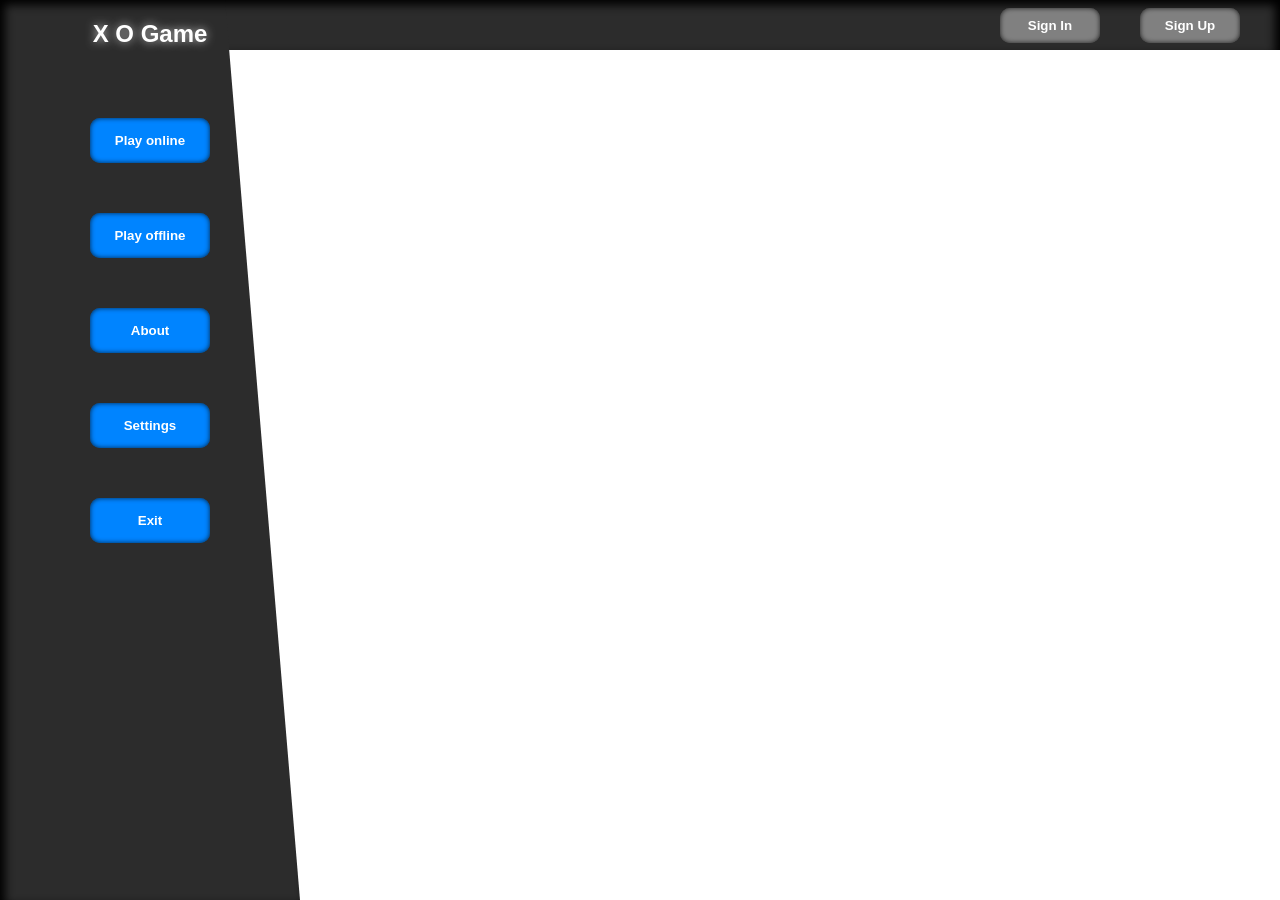
<file: templates/home/index.html>
<!DOCTYPE html>
<html lang="en">
<head>
    <meta charset="UTF-8">
    <meta name="viewport" content="width=device-width, initial-scale=1.0">
    <title>X O Game</title>
    <link rel="stylesheet" href="/static/home/style.css">
</head>
<body>

    <div class="button_container">
        <h2>X O Game</h2>
        <button id="playOnline_btn">Play online</button>
        <button id="playOffline_btn">Play offline</button>
        <button id="about_btn">About</button>
        <button id="settings_btn">Settings</button>
        <button id="exit_btn">Exit</button>
    </div>

    <div class="top">
        <button id="signIn_btn">Sign In</button>
        <button id="signUp_btn">Sign Up</button>
    </div>

</body>
</html>
</file>
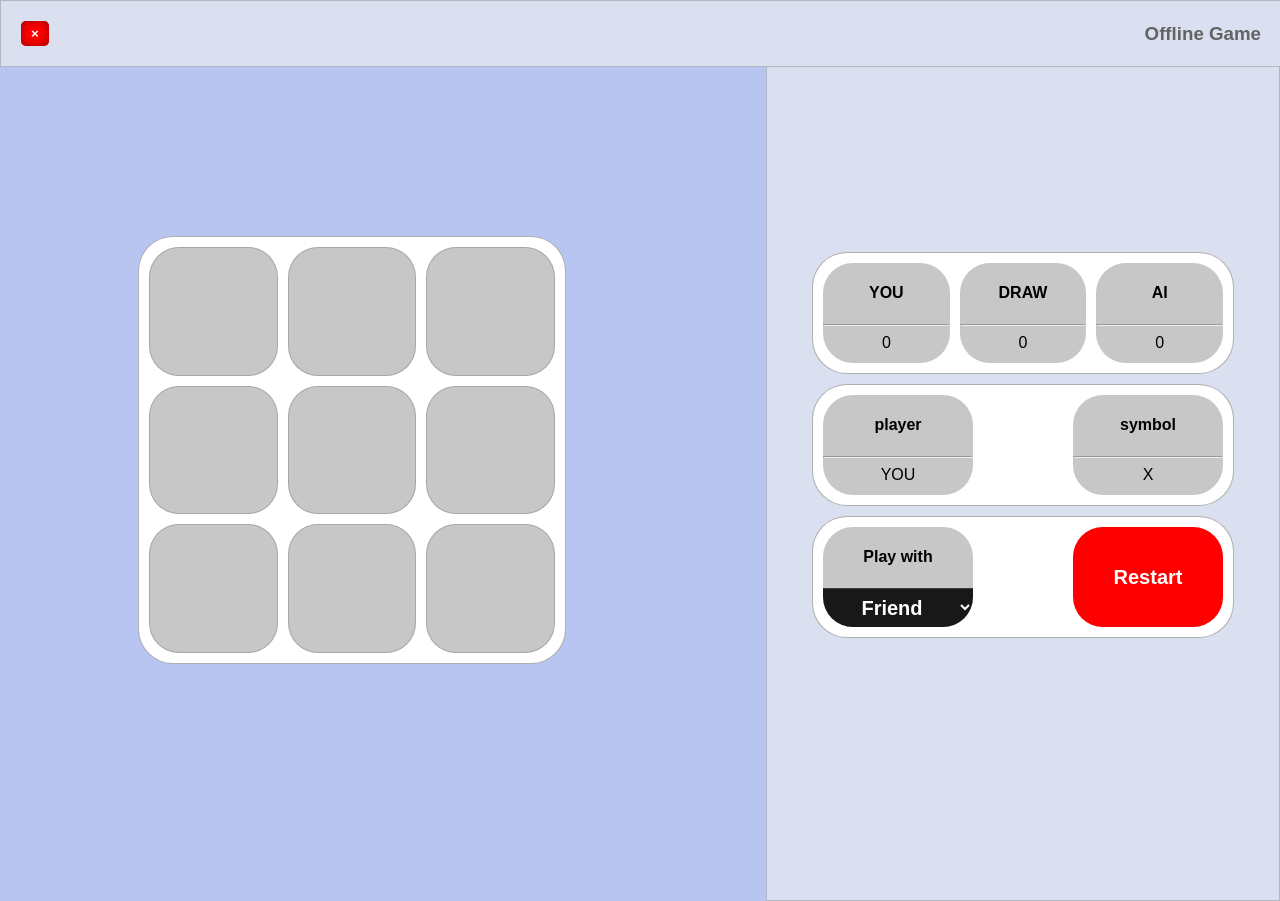
<file: templates/game/game_offline.html>
<!doctype html>
<html lang="en">
    <head>
        <meta charset="UTF-8" />
        <meta name="viewport" content="width=device-width, initial-scale=1.0" />
        <title>X O Game</title>
        <link rel="stylesheet" href="/static/game/game_offline.css" />
    </head>
    <body>
        <div class="top">
            <button>×</button>
            <h3>Offline Game</h3>
        </div>

        <div class="game_container">
            <div
                onclick="squares_func(this)"
                class="squares"
                id="square1"
            ></div>
            <div
                onclick="squares_func(this)"
                class="squares"
                id="square2"
            ></div>
            <div
                onclick="squares_func(this)"
                class="squares"
                id="square3"
            ></div>

            <div
                onclick="squares_func(this)"
                class="squares"
                id="square4"
            ></div>
            <div
                onclick="squares_func(this)"
                class="squares"
                id="square5"
            ></div>
            <div
                onclick="squares_func(this)"
                class="squares"
                id="square6"
            ></div>

            <div
                onclick="squares_func(this)"
                class="squares"
                id="square7"
            ></div>
            <div
                onclick="squares_func(this)"
                class="squares"
                id="square8"
            ></div>
            <div
                onclick="squares_func(this)"
                class="squares"
                id="square9"
            ></div>
        </div>

        <div class="details">
            <div class="score">
                <div class="player_score">
                    <h4 id="player_name1">YOU</h4>
                    <hr />
                    <span id="player_score">0</span>
                </div>
                <div class="draw_score">
                    <h4>DRAW</h4>
                    <hr />
                    <span id="draw_score">0</span>
                </div>
                <div class="ai_score">
                    <h4 id="player_name2">AI</h4>
                    <hr />
                    <span id="ai_score">0</span>
                </div>
            </div>
            <div class="play_cont">
                <div class="player">
                    <h4>player</h4>
                    <hr />
                    <span id="player">YOU</span>
                </div>
                <div class="symbol">
                    <h4>symbol</h4>
                    <hr />
                    <span id="symbol">X</span>
                </div>
            </div>
            <div class="kind_cont">
                <div class="kind">
                    <h4>Play with</h4>
                    <select id="kind_select">
                        <option value="friend">Friend</option>
                        <option value="ai">AI</option>
                    </select>
                </div>
                <button onclick="reset_score()">Restart</button>
            </div>
        </div>
        <script src="/static/game/game_offline.js"></script>
    </body>
</html>
</file>
<file: static/home/style.css>
html {
    height: 100%;
}

body {
    font-family: sans-serif;
    display: flex;
    padding: 0;
    margin: 0;
    height: 100%;
}

.button_container {
    background-color: #2c2c2c;
    color: white;
    clip-path: polygon(
        0% 0%,
        75% 0%,
        100% 100%,
        0% 100%
    );
    height: 100%;
    width: 300px;
    box-shadow: inset 5px 5px 10px #000000;
    display: flex;
    flex-direction: column;
    align-items: center;
    justify-content: flex-start;
    gap: 50px;
    position: fixed;
    z-index: 2;
}

.button_container button {
    width: 120px;
    padding: 15px;
    border: none;
    border-radius: 10px;
    text-align: center;
    background-color: #0084ff;
    color: white;
    font-weight: bold;
    box-shadow: inset 0 0 5px #002344;
}

.button_container h2 {
    color: #ffffff;
    text-shadow: 0 0 10px #c5c5c5;
    margin-bottom: 20px;
}

.top {
    width: 100%;
    height: 50px;
    background-color: #2c2c2c;
    box-shadow: inset -5px 5px 10px #000000;
    display: flex;
    align-items: center;
    justify-content: flex-end;
    position: fixed;
    z-index: 1;

}

.top button {
    width: 100px;
    padding: 10px;
    border: none;
    border-radius: 10px;
    text-align: center;
    background-color: #808080;
    color: white;
    font-weight: bold;
    box-shadow: inset 0 0 5px #1d1d1d;
    margin-right: 40px;
}

button {
    cursor: pointer;
}
button:hover {
    opacity: 0.8;
}
</file>
<file: static/game/game_offline.css>
* {
    font-family: sans-serif;
}

html {
    height: 100%;
}

body {
    background-color: #b8c5f1;
    margin: 0;
    padding: 0;
    display: flex;
    justify-content: flex-end;
    align-items: center;
    gap: 200px;
    height: 100%;
}

.top {
    background-color: #dbe0f1;
    display: flex;
    width: 100%;
    justify-content: space-between;
    align-items: center;
    position: fixed;
    top: 0;
    left: 0;
    border: solid 1px #63636356;
}

.top * {
    margin: 20px;
}

.top button {
    background-color: #ff0000;
    border: none;
    border-radius: 5px;
    padding: 5px 10px;
    box-shadow: inset 0 0 10px #990000;
    font-weight: bold;
    color: #fff;
}

.top h3 {
    color: #636363;
}

.details {
    background-color: #dbe0f1;
    height: 100%;
    width: 40%;
    display: flex;
    flex-direction: column;
    align-items: center;
    justify-content: center;
    border: solid 1px #63636356;
}

.score {
    width: 400px;
    height: 100px;
    background-color: #fff;
    padding: 10px;
    border-radius: 35px;
    border: solid 1px #63636381;
    display: flex;
    align-items: center;
    justify-content: space-around;
    gap: 10px;
    margin-bottom: 10px;
}

.player_score, .draw_score, .ai_score, .player, .symbol {
    width: 150px;
    height: 100px;
    background-color: #c7c7c7;
    border-radius: 30px;
    text-align: center;
}

.play_cont, .kind_cont {
    width: 400px;
    height: 100px;
    background-color: #fff;
    padding: 10px;
    border-radius: 35px;
    border: solid 1px #63636381;
    display: flex;
    align-items: center;
    justify-content: space-between;
    gap: 10px;
    margin-bottom: 10px;
}

.game_container {
    width: 406px;
    height: 406px;
    background-color: #ffffff;
    border-radius: 35px;
    border: solid 1px #63636381;
    display: grid;
    grid-template-columns: 1fr 1fr 1fr;
    gap: 10px;
    padding: 10px;
}

.squares {
    height: 126.65px;
    width: 126.65px;
    background-color: #c7c7c7;
    border-radius: 30px;
    border: solid 1px #63636352;
    cursor: pointer;
    font-size: 60px;
    display: flex;
    align-items: center;
    justify-content: center;
    padding: 0;
}

.kind {
    width: 150px;
    height: 100px;
    background-color: #c7c7c7;
    border-radius: 30px;
    text-align: center;
    display: flex;
    flex-direction: column;
    align-items: center;
    justify-content: center;
}

#kind_select {
    width: 150px;
    height: 40px;
    border-radius:0 0 30px 30px;
    border: none;
    border-top: 1px solid #63636381;
    text-align: center;
    font-size: 20px;
    outline: none;
    font-weight: bold;
    background-color: #181818;
    color: #fff;
    cursor: pointer;
}

option {
    background-color: #cfcfcf;
    border-radius: 30px;
    border: solid 1px #63636381;
    text-align: center;
    font-size: 20px;
}

.kind_cont button {
    width: 150px;
    height: 100px;
    border-radius: 30px;
    border: none;
    text-align: center;
    font-size: 20px;
    font-weight: bold;
    background-color: #ff0000;
    color: #fff;
    cursor: pointer;
    transition: 0.2s;
}
.kind_cont button:hover {
    background-color: #990000;
}



@media (max-width: 1045px) {
    .details {
        width: 100%;
        padding-top: 20px;
    }
    body {
        flex-direction: column;
        justify-content: center;
        align-items: center;
        margin-top: 230px;
        width: 100%;
        gap: 50px;
    }
}
@media (max-width: 500px) {
    body {
        gap: 20px;
        margin-top: 150px;
    }
    .game_container {
        width: 306px;
        height: 306px;
    }

    .squares {
        height: 93px;
        width: 93px;
        font-size: 40px;
    }
    .details {
        padding-top: 20px;
        width: 100%;
    }
    .score, .play_cont, .kind_cont {
        width: 300px;
        height: 100px;
    }
    .player_score, .draw_score, .ai_score, .player, .symbol, .kind, #kind_select {
        width: 100px;
        height: 100px;
        gap: 0;
    }
    #kind_select {
        width: 100px;
        height: 30px;
        font-size: 10px;
        font-weight: 100;
    }
    .kind_cont button {
        width: 100px;
        height: 100px;
    }
}
</file>
